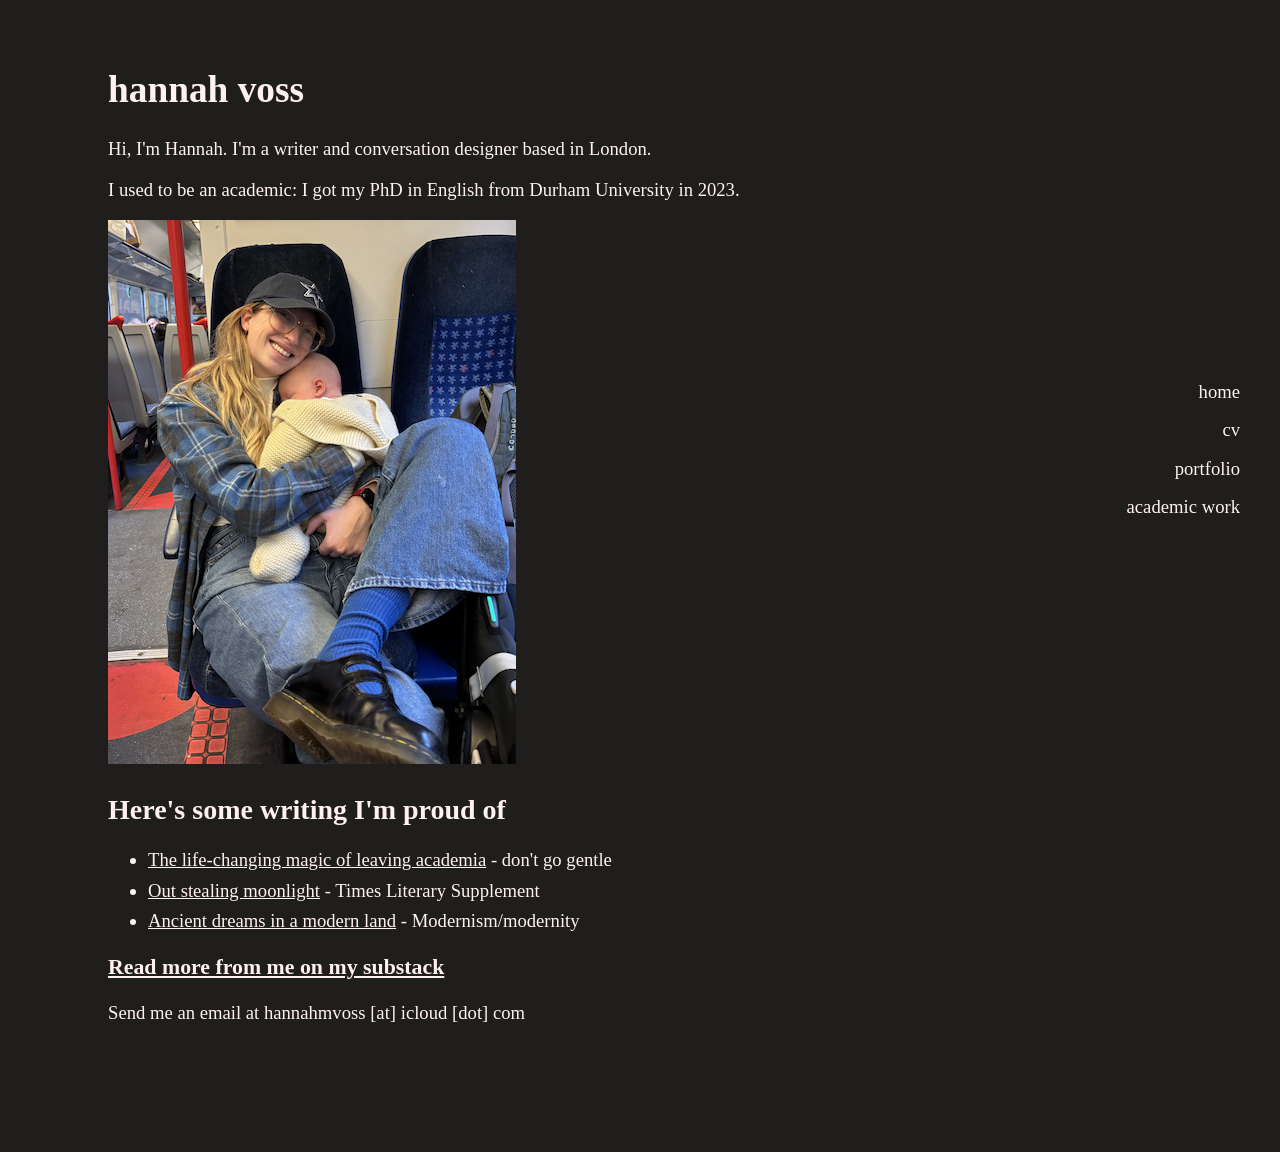
<file: index.html>
<!DOCTYPE html>
<html>
<head>
  <title>hannah voss</title>
  <link rel="stylesheet" href="style.css">
  <link rel="apple-touch-icon" sizes="180x180" href="/apple-touch-icon.png">
  <link rel="icon" type="image/png" sizes="32x32" href="/favicon-32x32.png">
  <link rel="icon" type="image/png" sizes="16x16" href="/favicon-16x16.png">
  <link rel="manifest" href="/site.webmanifest">
</head>
  <body>
    <div class="sidebar">
      <a href="index.html">home</a>
      <a href="cv.html">cv</a>
      <a href="https://portfoliohmv.wordpress.com/" target="_blank" rel="noopener">portfolio</a>
      <a href="academic.html">academic work</a>
    </div>
    <div class="content">
    <h1 style="margin-top: 0;">hannah voss</h1>
    <p>Hi, I'm Hannah. I'm a writer and conversation designer based in London.</p>
      <p>I used to be an academic: I got my PhD in English from Durham University in 2023.</p>
    
    <img src="IMG_5648.jpg" alt="me on the train with my son" style="width:408px;height:544px;">
    
    <h2>Here's some writing I'm proud of</h2>
  
    <ul>
    <li><a href="https://hannahvoss.substack.com/p/the-life-changing-magic-of-leaving">The life-changing magic of leaving academia</a> - don't go gentle</li>
    <li><a href="https://www.the-tls.com/literature/poetry-literature/collected-poems-anne-stevenson-book-review-hannah-voss">Out stealing moonlight</a> - Times Literary Supplement</li>
    <li><a href="https://modernismmodernity.org/forums/posts/voss-ancient-dreams-modern-land-barbara-hepworth-scottish-national-gallery-modern-art">Ancient dreams in a modern land</a> - Modernism/modernity </li>
    </ul>
    
    <h3><a href="http://hannahvoss.substack.com">Read more from me on my substack</a></h3>
    <p>Send me an email at hannahmvoss [at] icloud [dot] com</p>
    </div>
  </body>
</html>
</file>
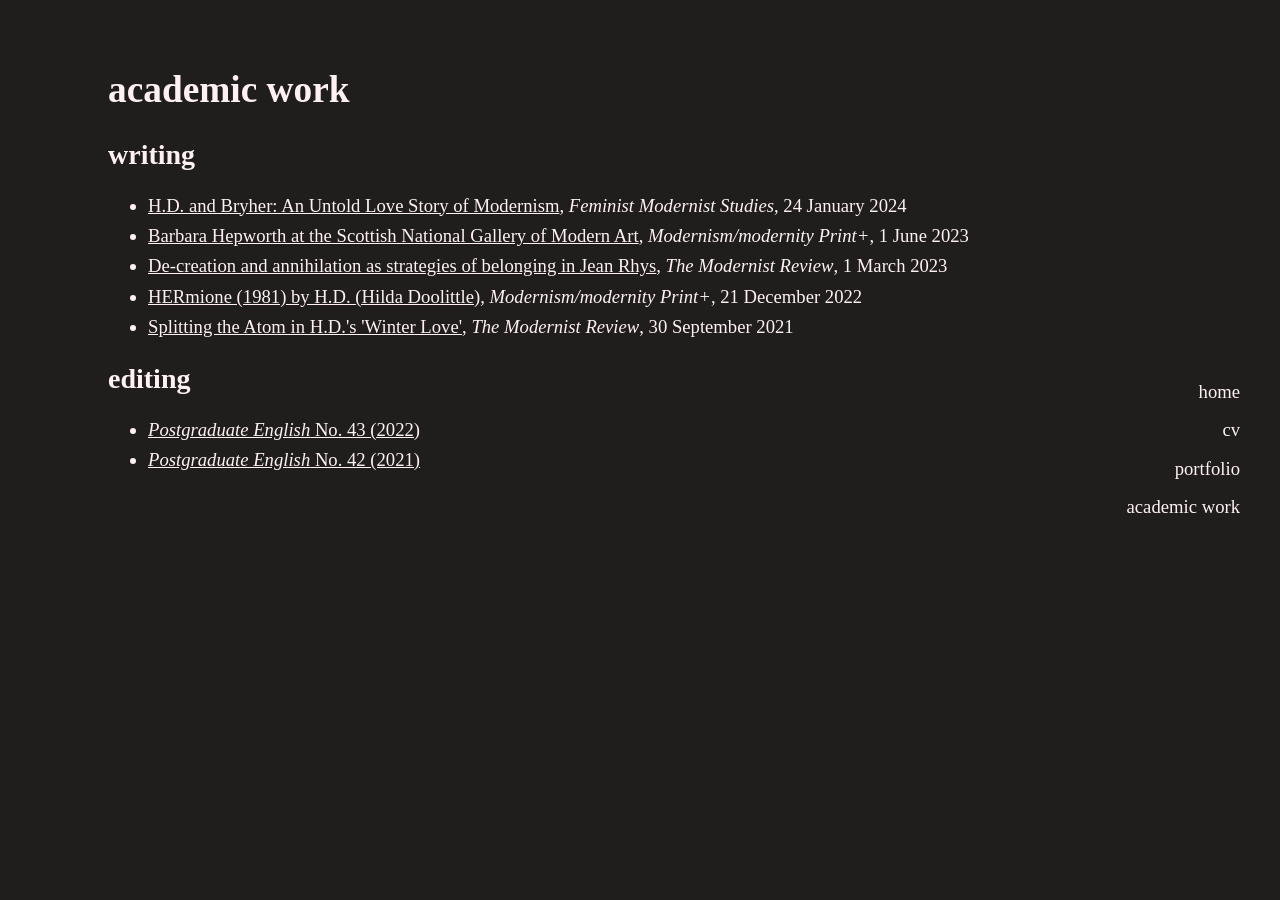
<file: academic.html>
<!DOCTYPE html>
<html>
<head>
  <title>hannah voss – academic work</title>
  <link rel="stylesheet" href="style.css">
  <link rel="apple-touch-icon" sizes="180x180" href="/apple-touch-icon.png">
  <link rel="icon" type="image/png" sizes="32x32" href="/favicon-32x32.png">
  <link rel="icon" type="image/png" sizes="16x16" href="/favicon-16x16.png">
  <link rel="manifest" href="/site.webmanifest">
</head>
  <body>
    <div class="sidebar">
      <a href="index.html">home</a>
      <a href="cv.html">cv</a>
      <a href="https://portfoliohmv.wordpress.com/" target="_blank" rel="noopener">portfolio</a>
      <a href="academic.html">academic work</a>
    </div>
    <div class="content">
    <h1 style="margin-top: 0;">academic work</h1>
    <h2>writing</h2>
    <ul>
    <li><a href="https://www.tandfonline.com/doi/full/10.1080/24692921.2024.2304961">H.D. and Bryher: An Untold Love Story of Modernism</a>, <em>Feminist Modernist Studies</em>, 24 January 2024</li>
    <li><a href="https://modernismmodernity.org/forums/posts/voss-ancient-dreams-modern-land-barbara-hepworth-scottish-national-gallery-modern-art">Barbara Hepworth at the Scottish National Gallery of Modern Art</a>, <em>Modernism/modernity Print+</em>, 1 June 2023</li>
    <li><a href="https://modernistreviewcouk.wordpress.com/2023/03/03/de-creation-and-annihilation-as-strategies-of-belonging-in-jean-rhys/">De-creation and annihilation as strategies of belonging in Jean Rhys</a>, <em>The Modernist Review</em>, 1 March 2023</li>
    <li><a href="https://modernismmodernity.org/forums/posts/voss-hermione-1981-hd-wade">HERmione (1981) by H.D. (Hilda Doolittle)</a>, <em>Modernism/modernity Print+</em>, 21 December 2022</li>
    <li><a href="https://modernistreviewcouk.wordpress.com/2021/09/30/splitting-the-atom-in-h-d-s-winter-love/">Splitting the Atom in H.D.'s 'Winter Love'</a>, <em>The Modernist Review</em>, 30 September 2021</li>
    </ul>
    
    <h2>editing</h2>
    <ul>
    <li><a href="https://postgradenglishjournal.awh.durham.ac.uk/ojs/index.php/pgenglish/issue/view/51"><em>Postgraduate English</em> No. 43 (2022)</a></li>
     <li><a href="https://postgradenglishjournal.awh.durham.ac.uk/ojs/index.php/pgenglish/issue/view/50"><em>Postgraduate English</em> No. 42 (2021)</a></li>
     </ul>
    
    </div>
  </body>
</html>
</file>
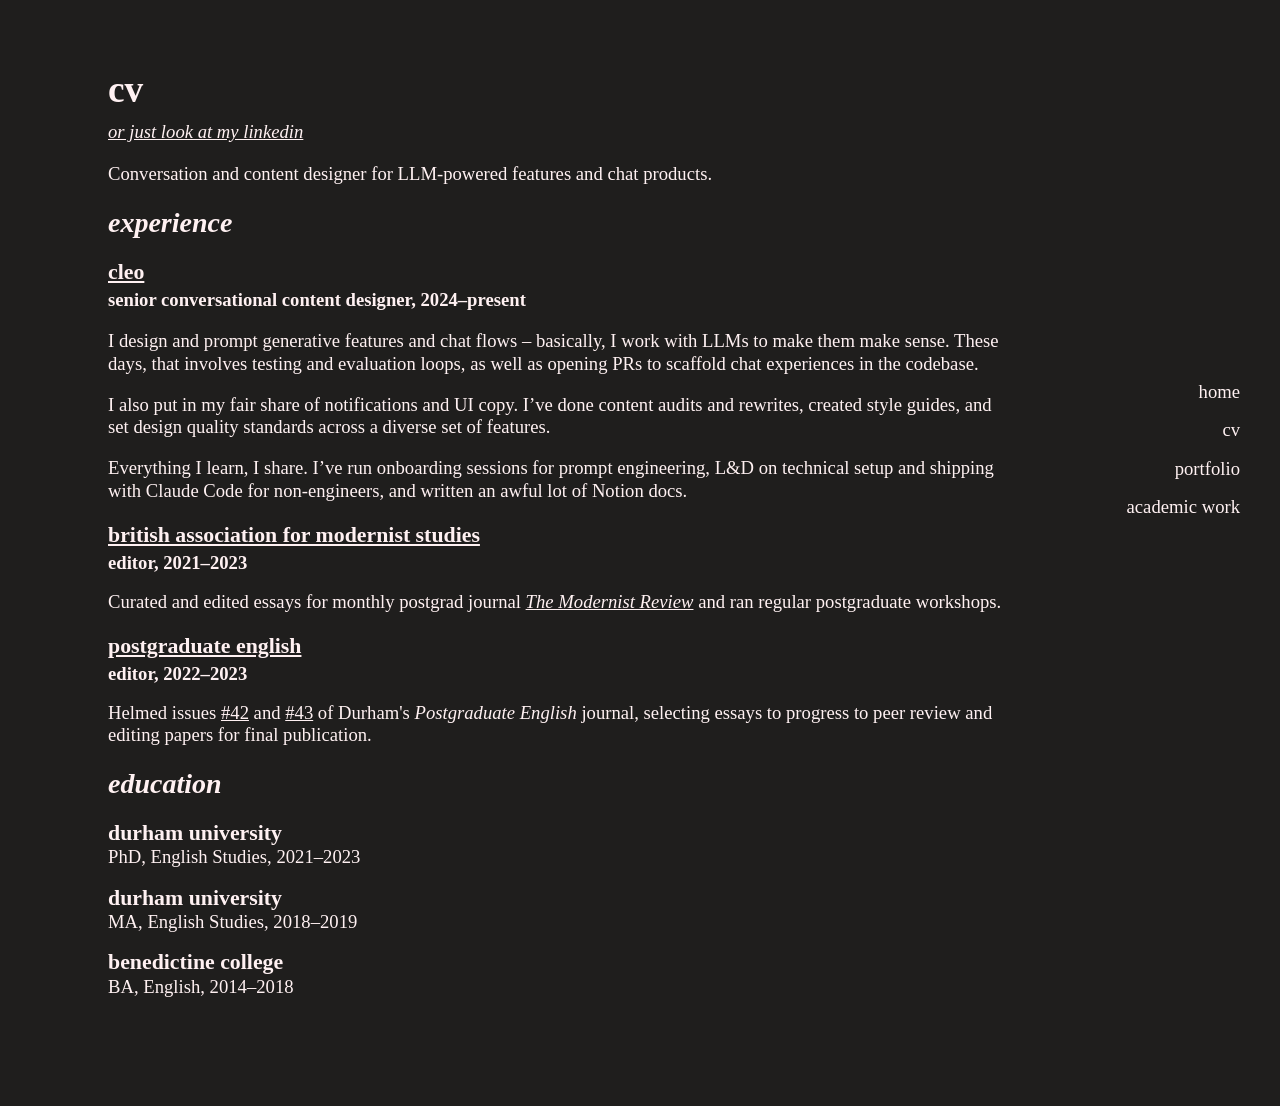
<file: cv.html>
<!DOCTYPE html>
<html>
<head>
  <title>hannah voss – cv</title>
  <link rel="stylesheet" href="style.css">
  <link rel="apple-touch-icon" sizes="180x180" href="/apple-touch-icon.png">
  <link rel="icon" type="image/png" sizes="32x32" href="/favicon-32x32.png">
  <link rel="icon" type="image/png" sizes="16x16" href="/favicon-16x16.png">
  <link rel="manifest" href="/site.webmanifest">
</head>
  <body>
    <div class="sidebar">
      <a href="index.html">home</a>
      <a href="cv.html">cv</a>
      <a href="https://portfoliohmv.wordpress.com/" target="_blank" rel="noopener">portfolio</a>
      <a href="academic.html">academic work</a>
    </div>
    <div class="content">
    <h1 style="margin-top: 0px; margin-bottom: 8px">cv</h1>

      <p style="margin-top: 0px; margin-bottom: 20px;"><em><a href="https://uk.linkedin.com/in/hannahvoss">or just look at my linkedin</a></em></p>

    <p style="margin-top: 0px; margin-bottom: 20px;">Conversation and content designer for LLM-powered features and chat products.</p>

    <h2 style="margin-top: 0px; margin-bottom: 4px;"><em>experience</em></h2>

    <h3 style="margin-top: 20px; margin-bottom: 4px;"><a href="https://web.meetcleo.com/">cleo</a></h3>
<h4 style="margin-top: 0; margin-bottom: 16px;">senior conversational content designer, 2024&ndash;present</h4>
 <p>I design and prompt generative features and chat flows – basically, I work with LLMs to make them make sense. These days, that involves testing and evaluation loops, as well as opening PRs to scaffold chat experiences in the codebase.</p>
<p>I also put in my fair share of notifications and UI copy. I’ve done content audits and rewrites, created style guides, and set design quality standards across a diverse set of features.
</p>
<p>Everything I learn, I share. I’ve run onboarding sessions for prompt engineering, L&D on technical setup and shipping with Claude Code for non-engineers, and written an awful lot of Notion docs.</p>
      <h3 style="margin-top: 20px; margin-bottom: 4px;"><a href="https://bams.ac.uk/">british association for modernist studies</a></h3>
  <h4 style="margin-top: 0; margin-bottom: 16px;">editor, 2021&ndash;2023</h4>
Curated and edited essays for monthly postgrad journal <a href="https://modernistreviewcouk.wordpress.com/"><em>The Modernist Review</em></a> and ran regular postgraduate workshops.

      <h3 style="margin-top: 20px; margin-bottom: 4px;"><a href="https://postgradenglishjournal.awh.durham.ac.uk/ojs/index.php/pgenglish/">postgraduate english</a></h3>
  <h4 style="margin-top: 0; margin-bottom: 16px;">editor, 2022&ndash;2023</h4>
Helmed issues <a href="https://postgradenglishjournal.awh.durham.ac.uk/ojs/index.php/pgenglish/issue/view/50">#42</a> and <a href="https://postgradenglishjournal.awh.durham.ac.uk/ojs/index.php/pgenglish/issue/view/51">#43</a> of Durham's <em>Postgraduate English</em> journal, selecting essays to progress to peer review and editing papers for final publication.

    <h2 style="margin-top: 20px; margin-bottom: 4px;"><em>education</em></h2>

    <h3 style="margin-top: 20px; margin-bottom: 0px;">durham university</h3>
PhD, English Studies, 2021&ndash;2023

    <h3 style="margin-top: 16px; margin-bottom: 0px;">durham university</h3>
MA, English Studies, 2018&ndash;2019

    <h3 style="margin-top: 16px; margin-bottom: 0px;">benedictine college</h3>
BA, English, 2014&ndash;2018

  </div>
  </body>
</html>
</file>
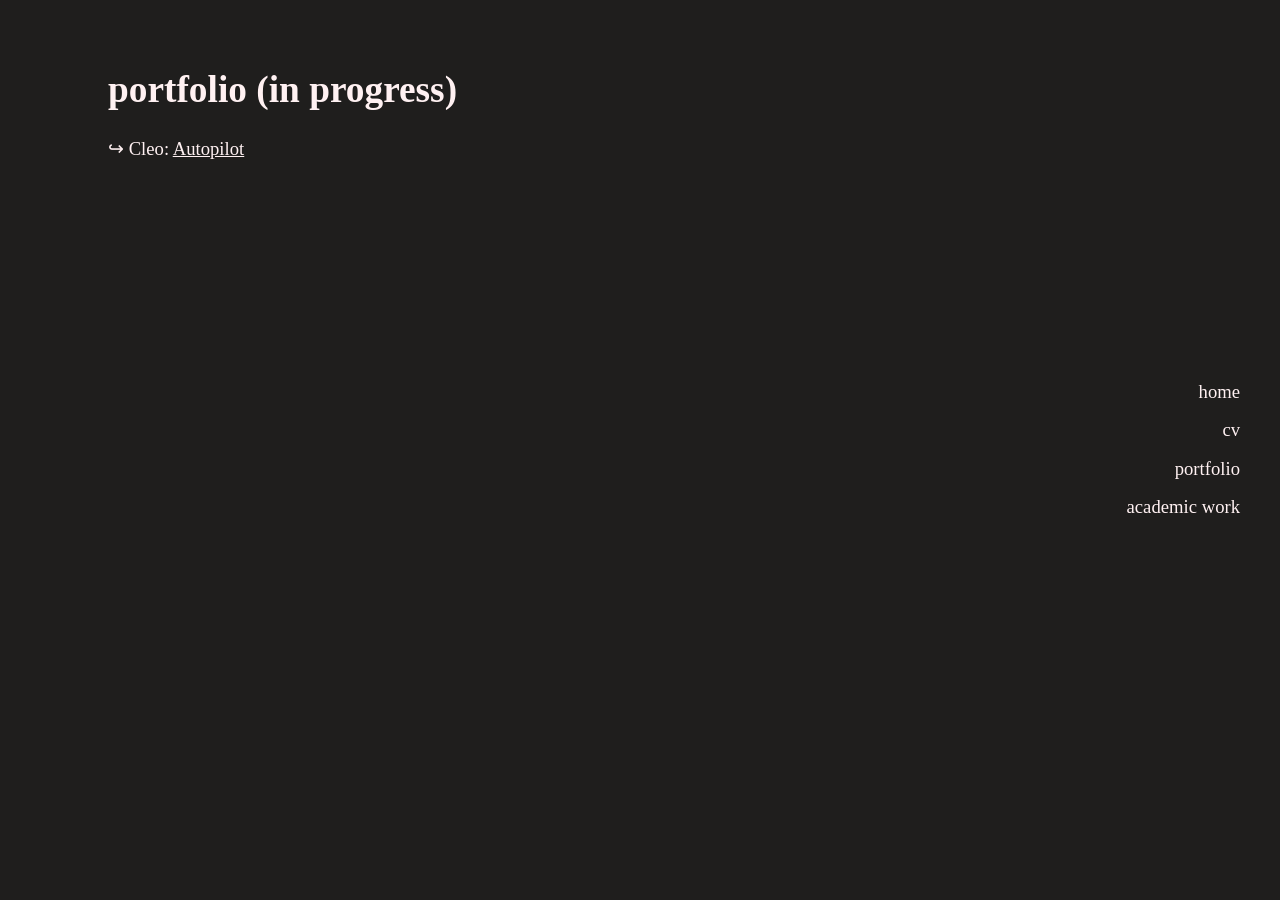
<file: portfolio.html>
<!DOCTYPE html>
<html>
<head>
  <title>hannah voss – portfolio</title>
  <link rel="stylesheet" href="style.css">
  <link rel="apple-touch-icon" sizes="180x180" href="/apple-touch-icon.png">
  <link rel="icon" type="image/png" sizes="32x32" href="/favicon-32x32.png">
  <link rel="icon" type="image/png" sizes="16x16" href="/favicon-16x16.png">
  <link rel="manifest" href="/site.webmanifest">
</head>
  <body>
    <div class="sidebar">
      <a href="index.html">home</a>
      <a href="cv.html">cv</a>
      <a href="portfolio.html">portfolio</a>
      <a href="academic.html">academic work</a>
    </div>
    <div class="content">
    <h1 style="margin-top: 0;">portfolio (in progress)</h1>
    <p>&#8618; Cleo: <a href="https://web.meetcleo.com/blog/introducing-autopilot">Autopilot</a></p>
    </div>
  </body>
</html>
</file>
<file: style.css>
/* unvisited link */
a:link {
  color: #FFF1F2;
}
/* visited link */
a:visited {
  color: #677EAA;
}

body {
  color: #FFF1F2;
  background-color: #1F1E1D;
  padding: 100px;
  padding-top: 60px;
  font-size: 14pt;
  line-height: 1.2;
}

.sidebar {
  position: fixed;
  top: 50%;
  right: 40px;
  transform: translateY(-50%);
  display: flex;
  flex-direction: column;
  gap: 16px;
  text-align: right;
}

.sidebar a {
  color: #FFF1F2;
  text-decoration: none;
}

.sidebar a:hover {
  text-decoration: underline;
}

.content {
  max-width: 900px;
}

li {
  margin-bottom: 8px;
}

h1 {
  margin-top: 0;
}
</file>
